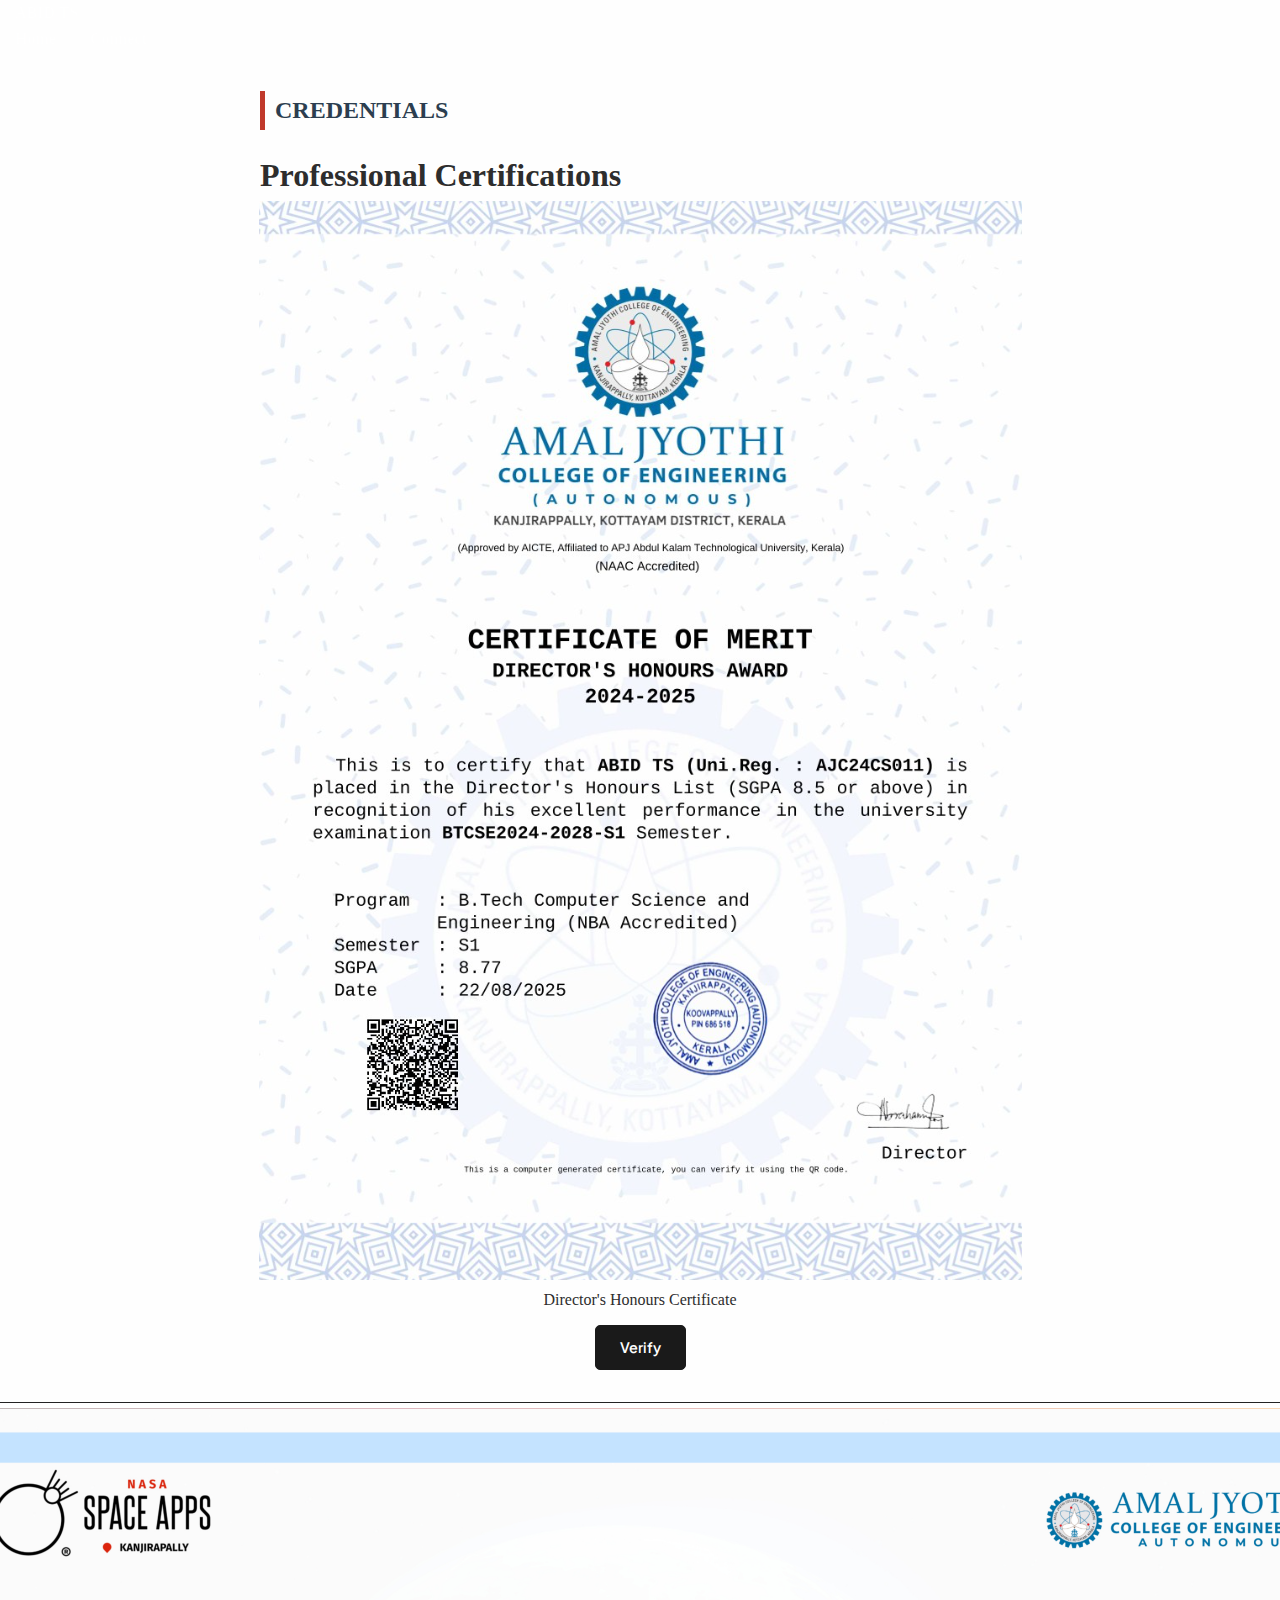
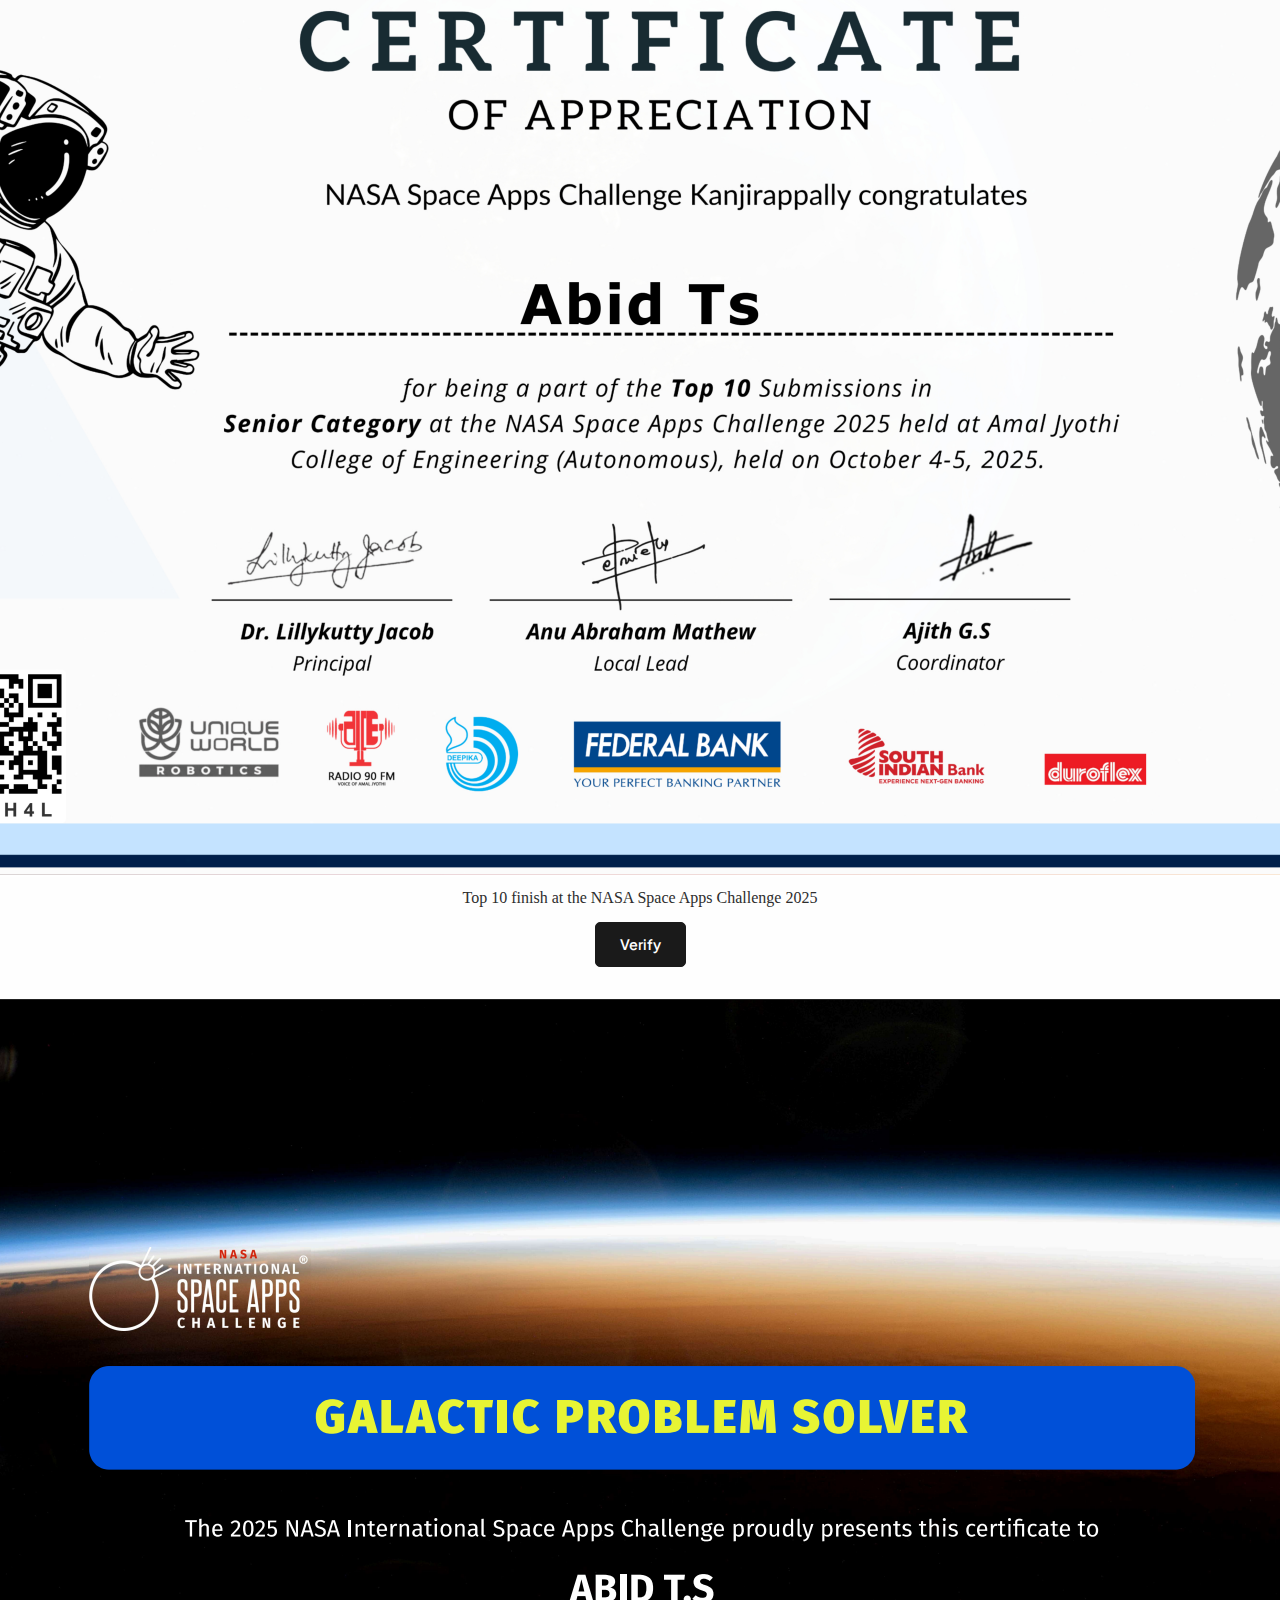
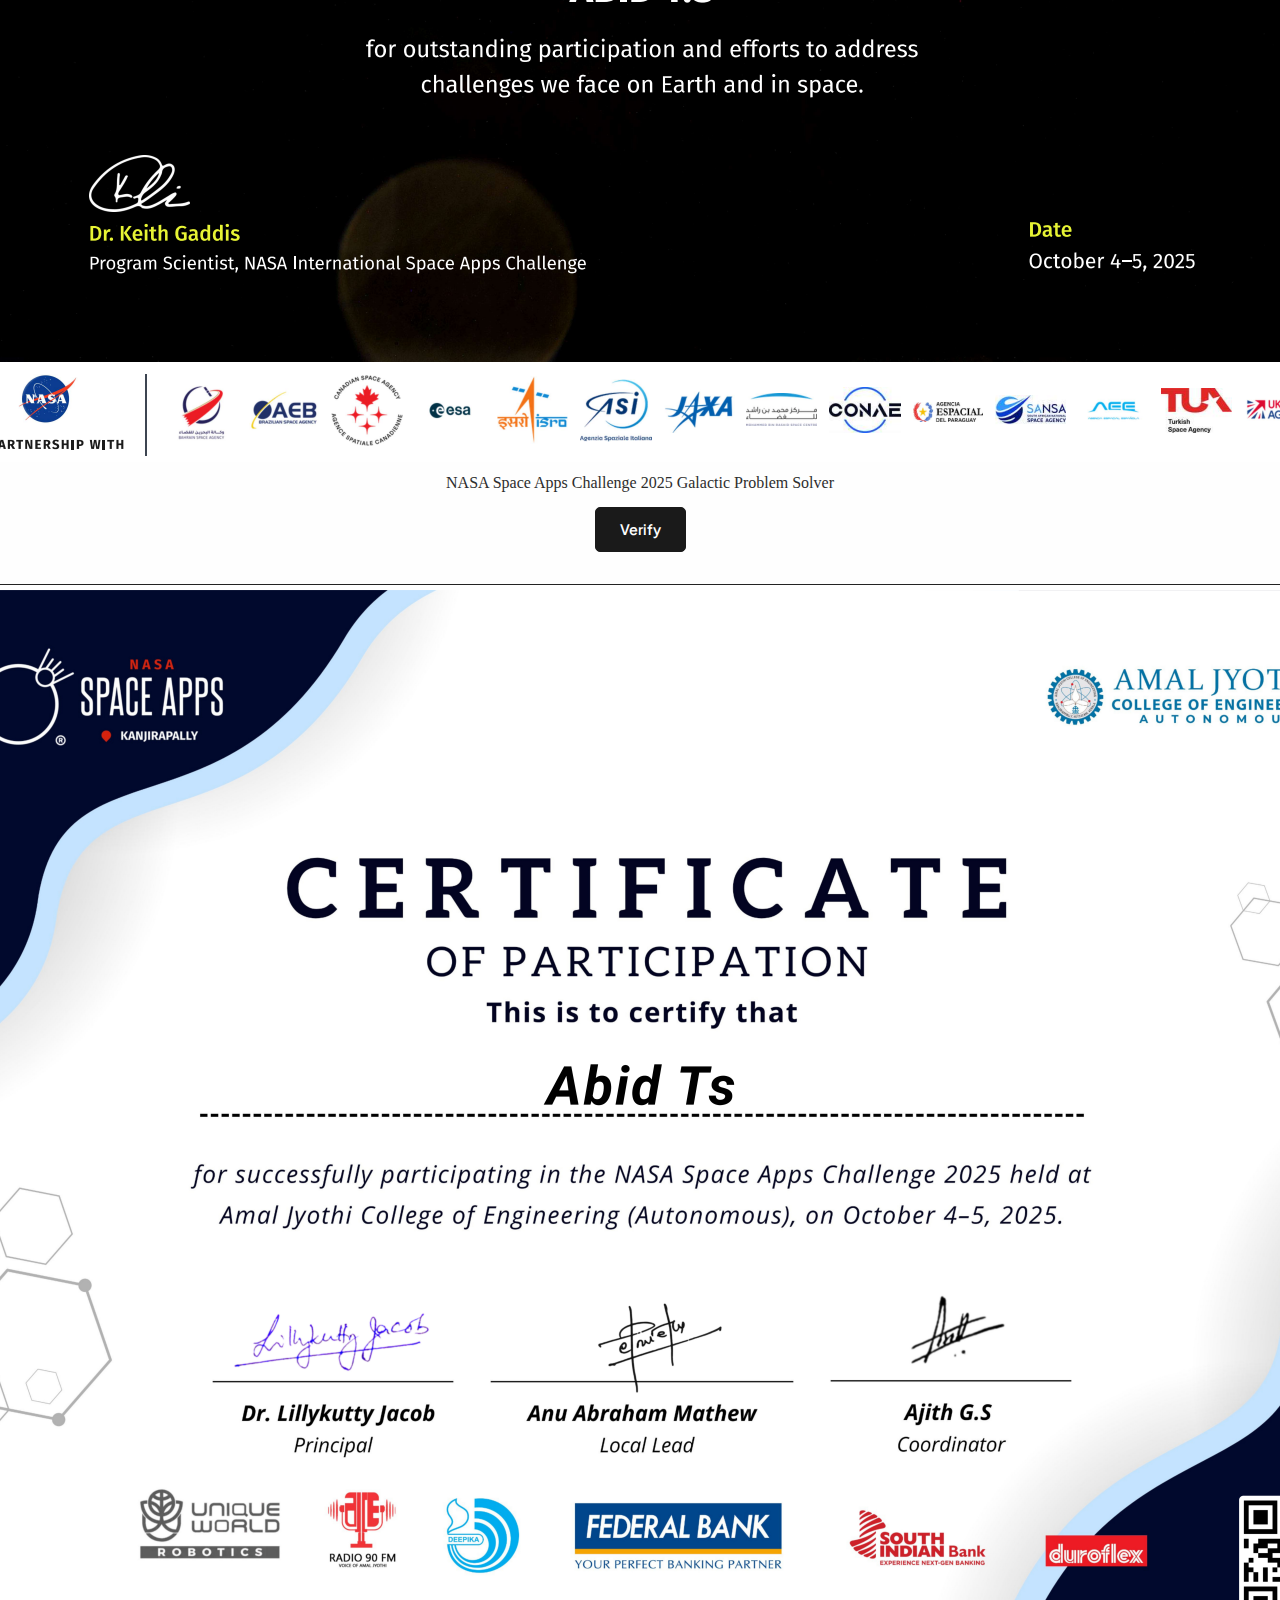
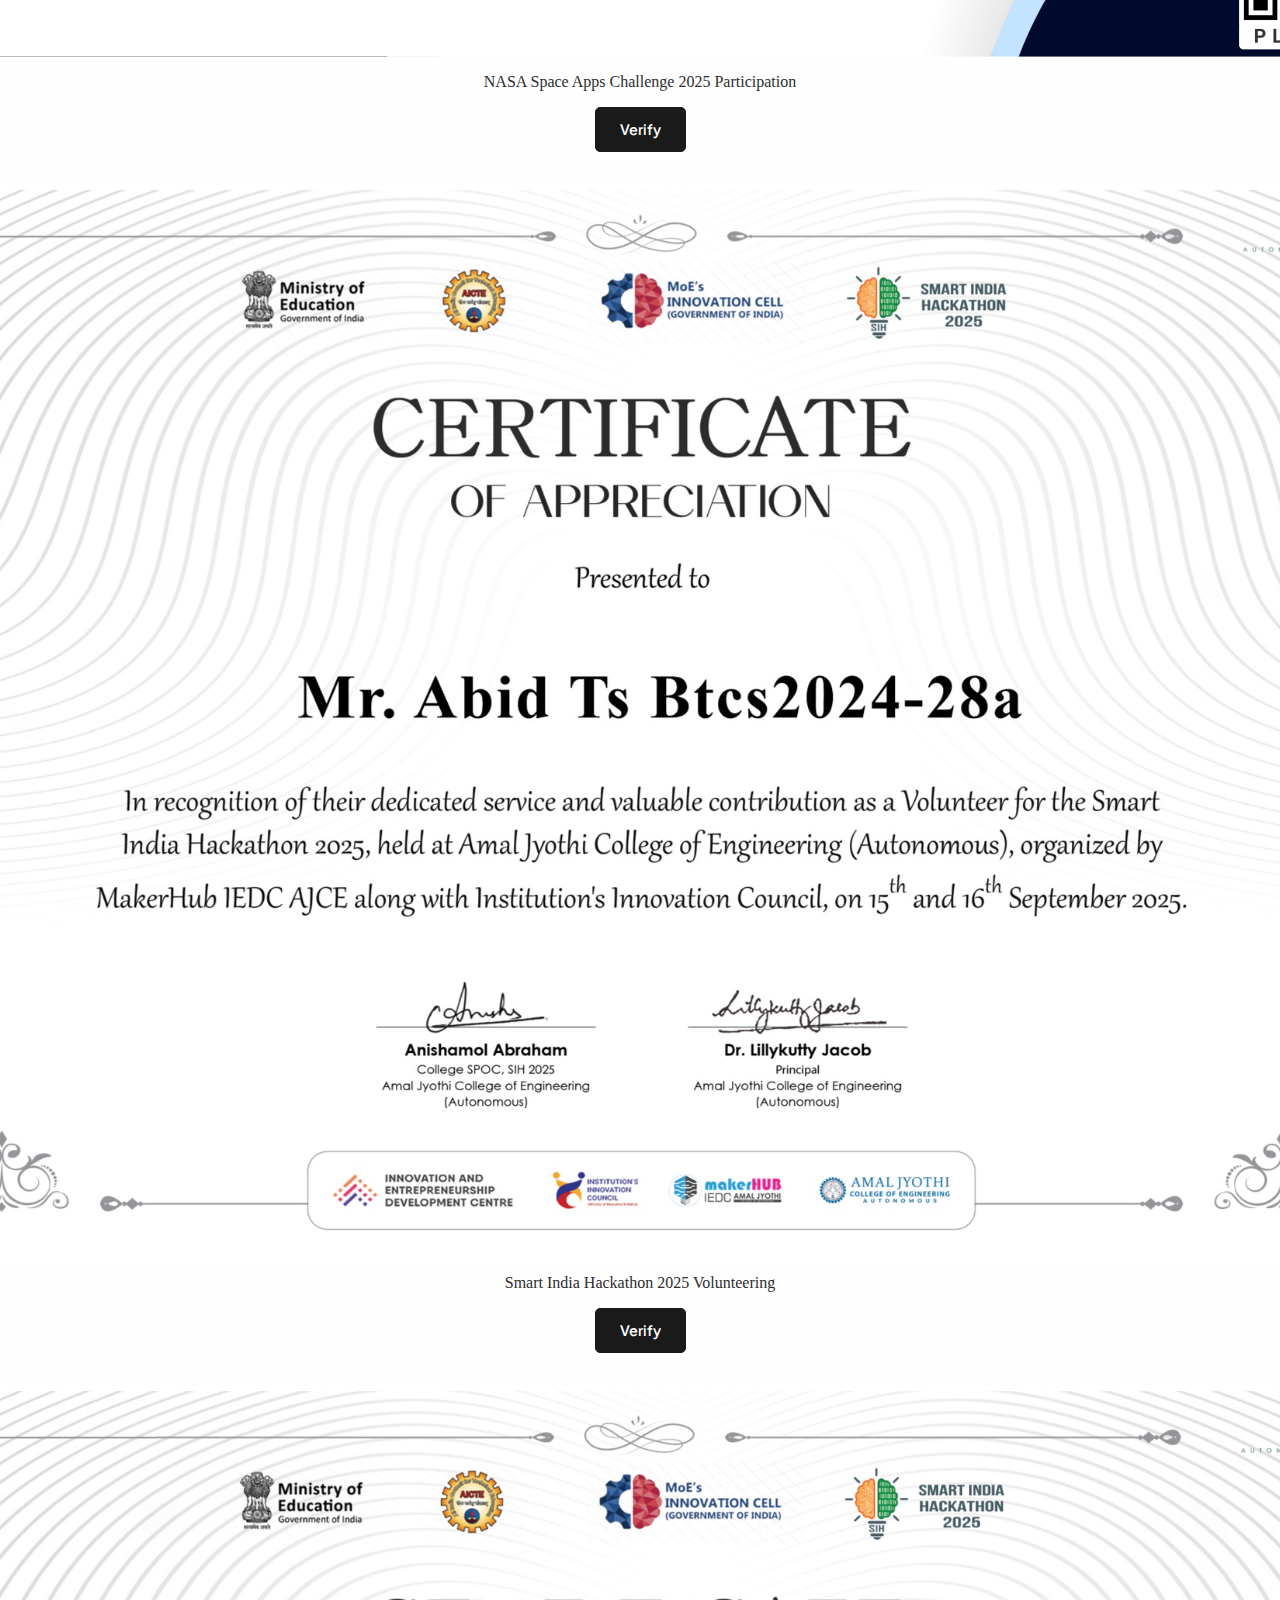
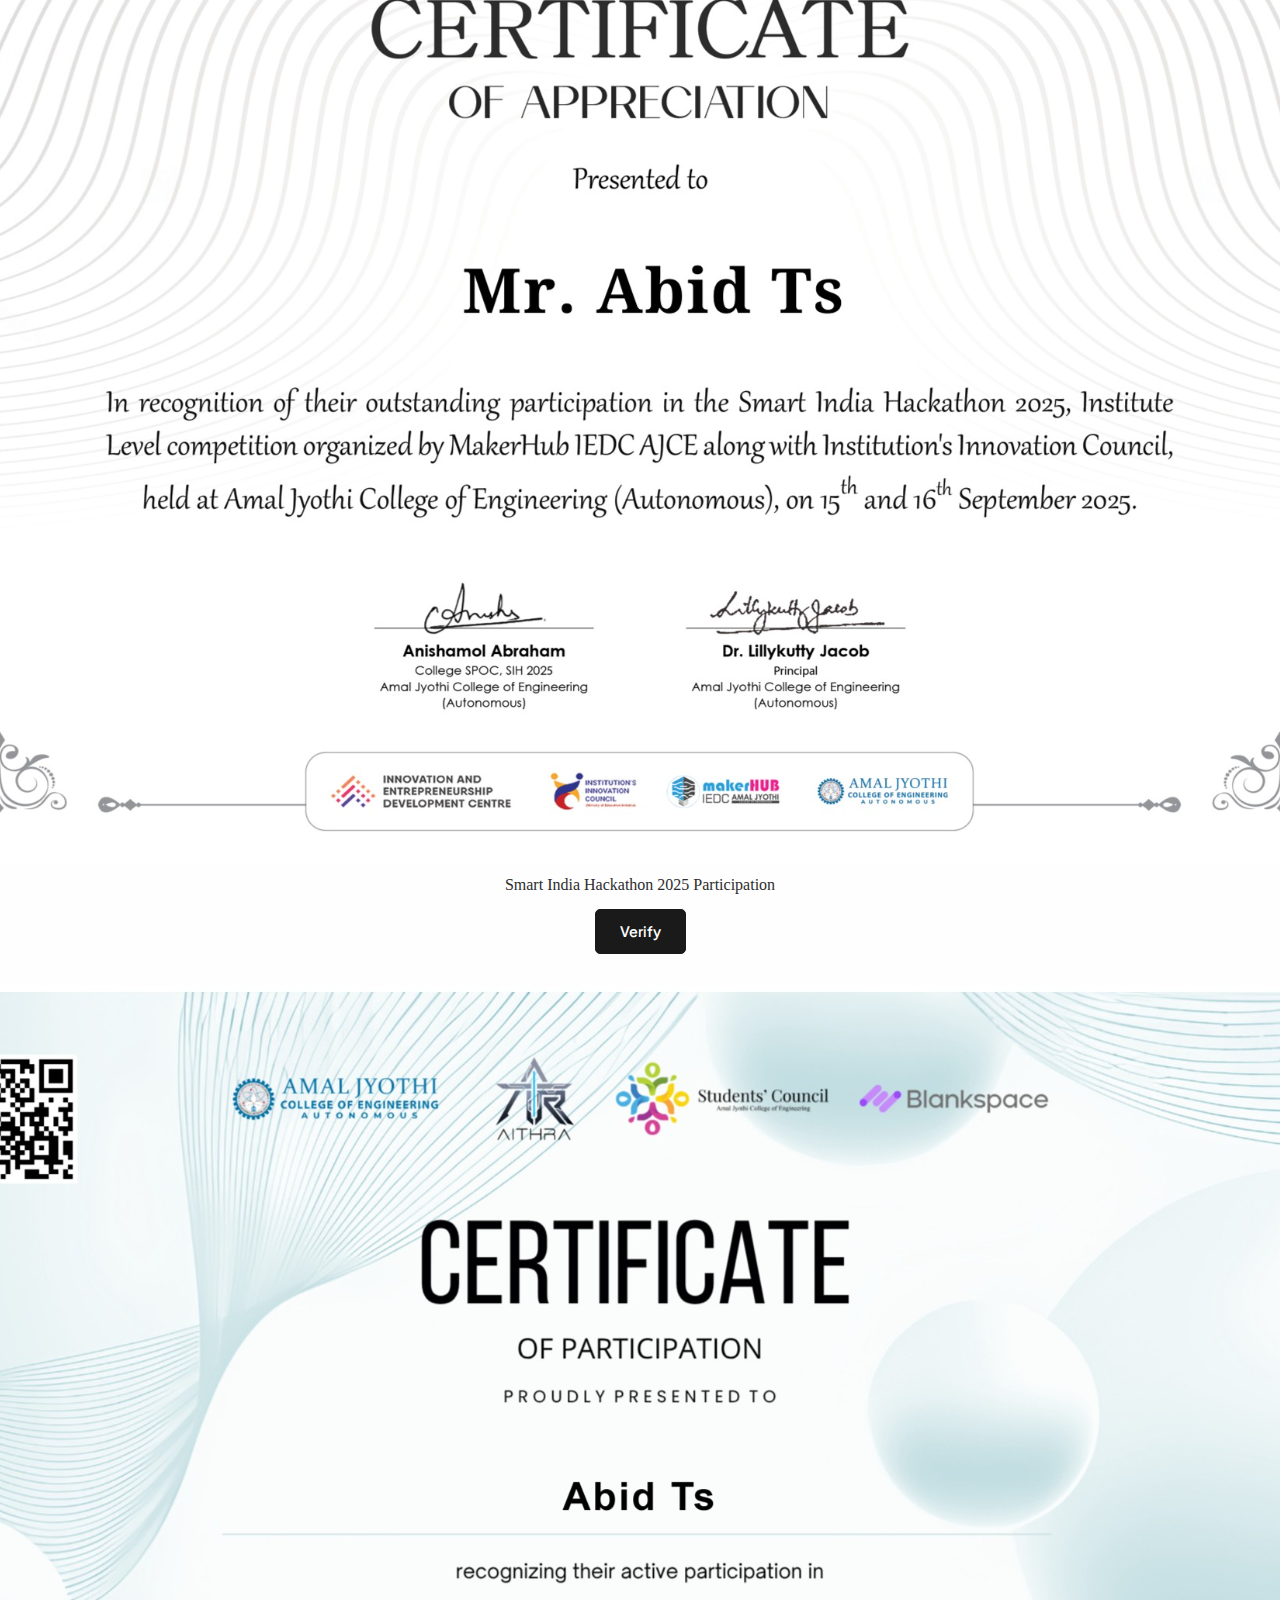
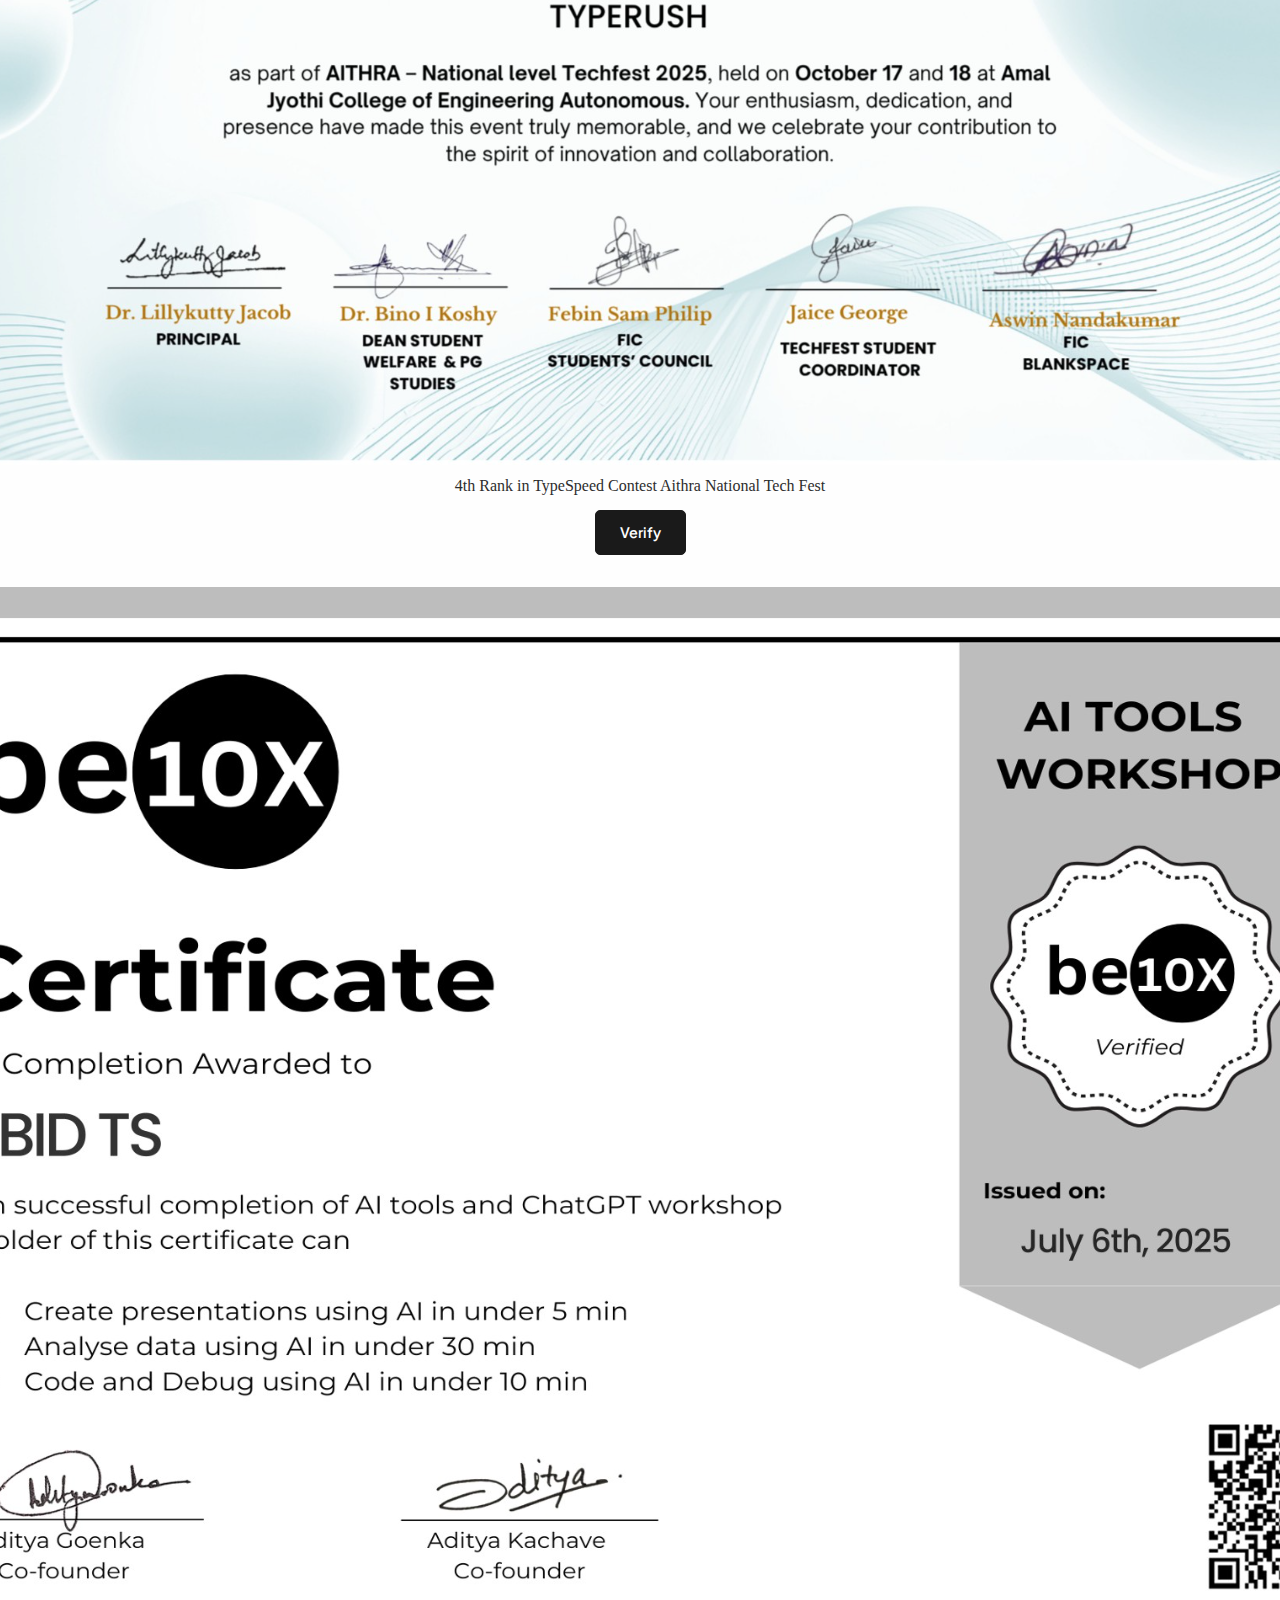
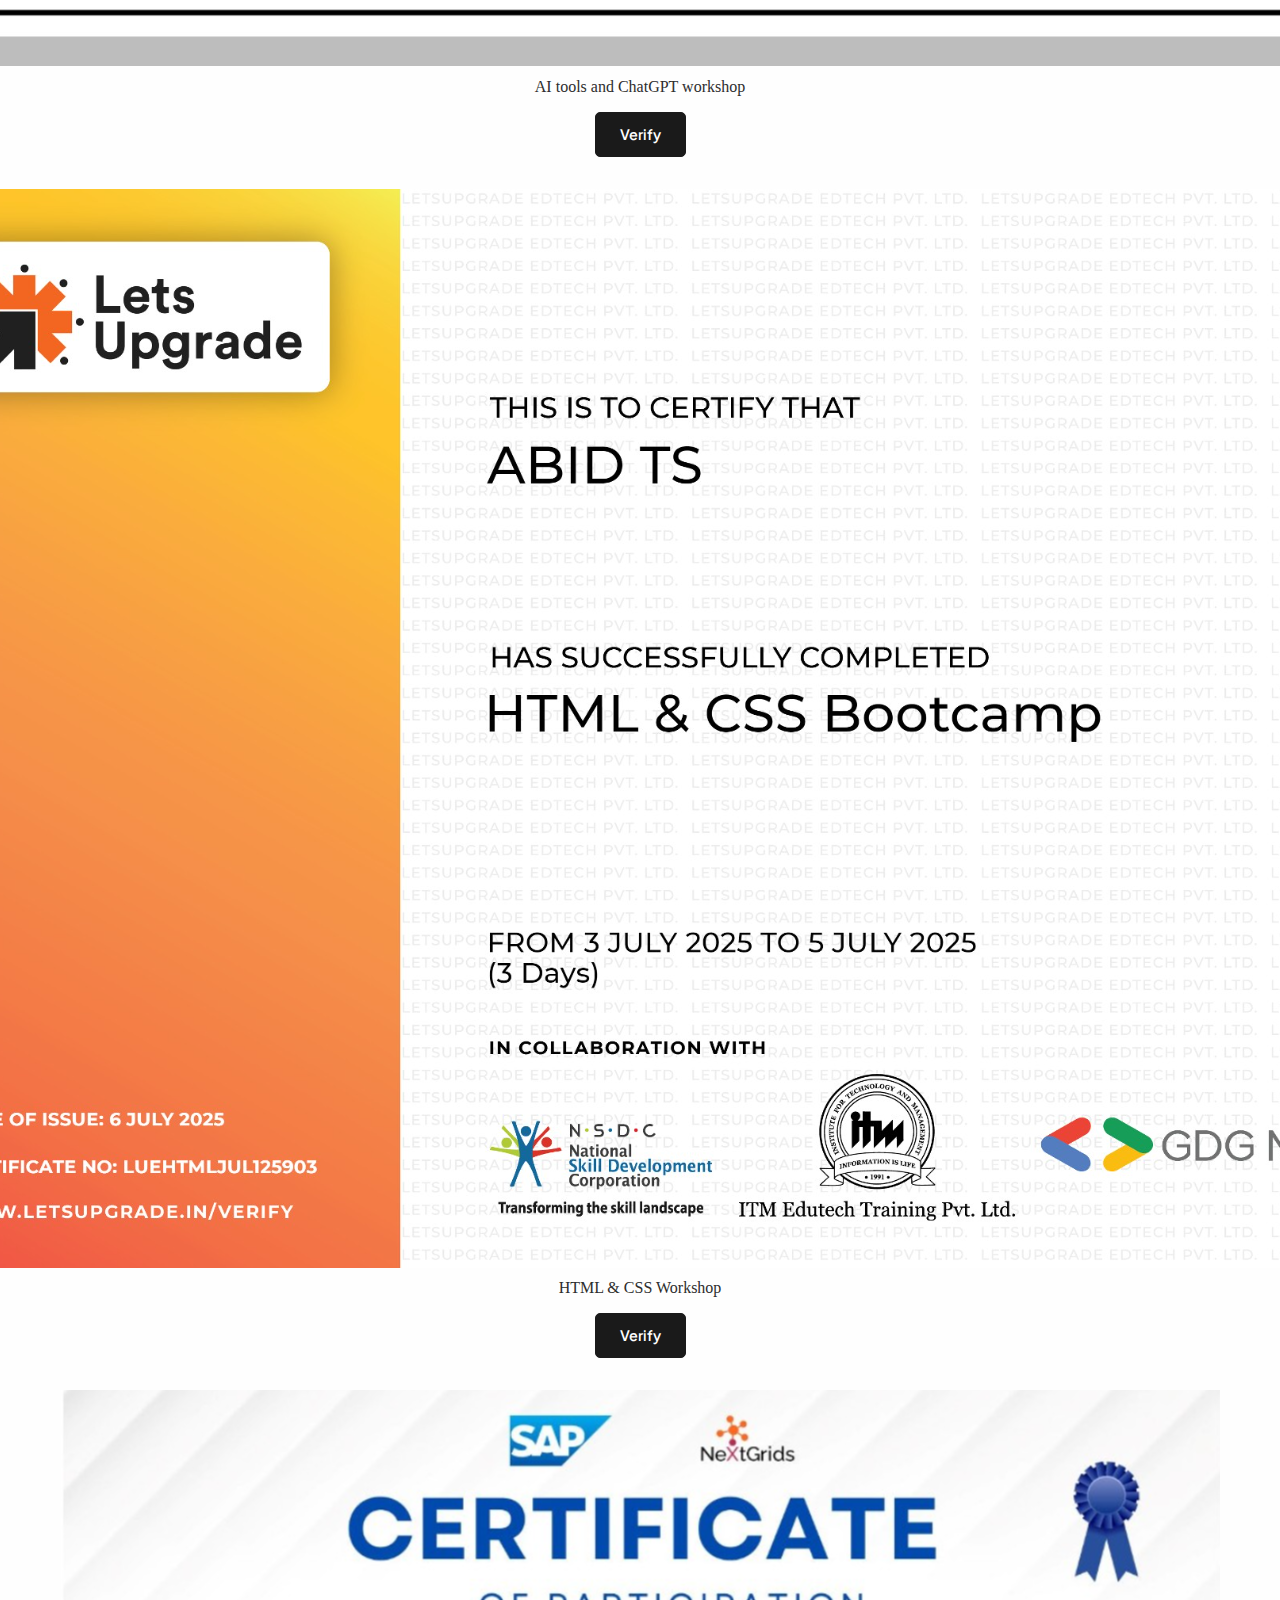
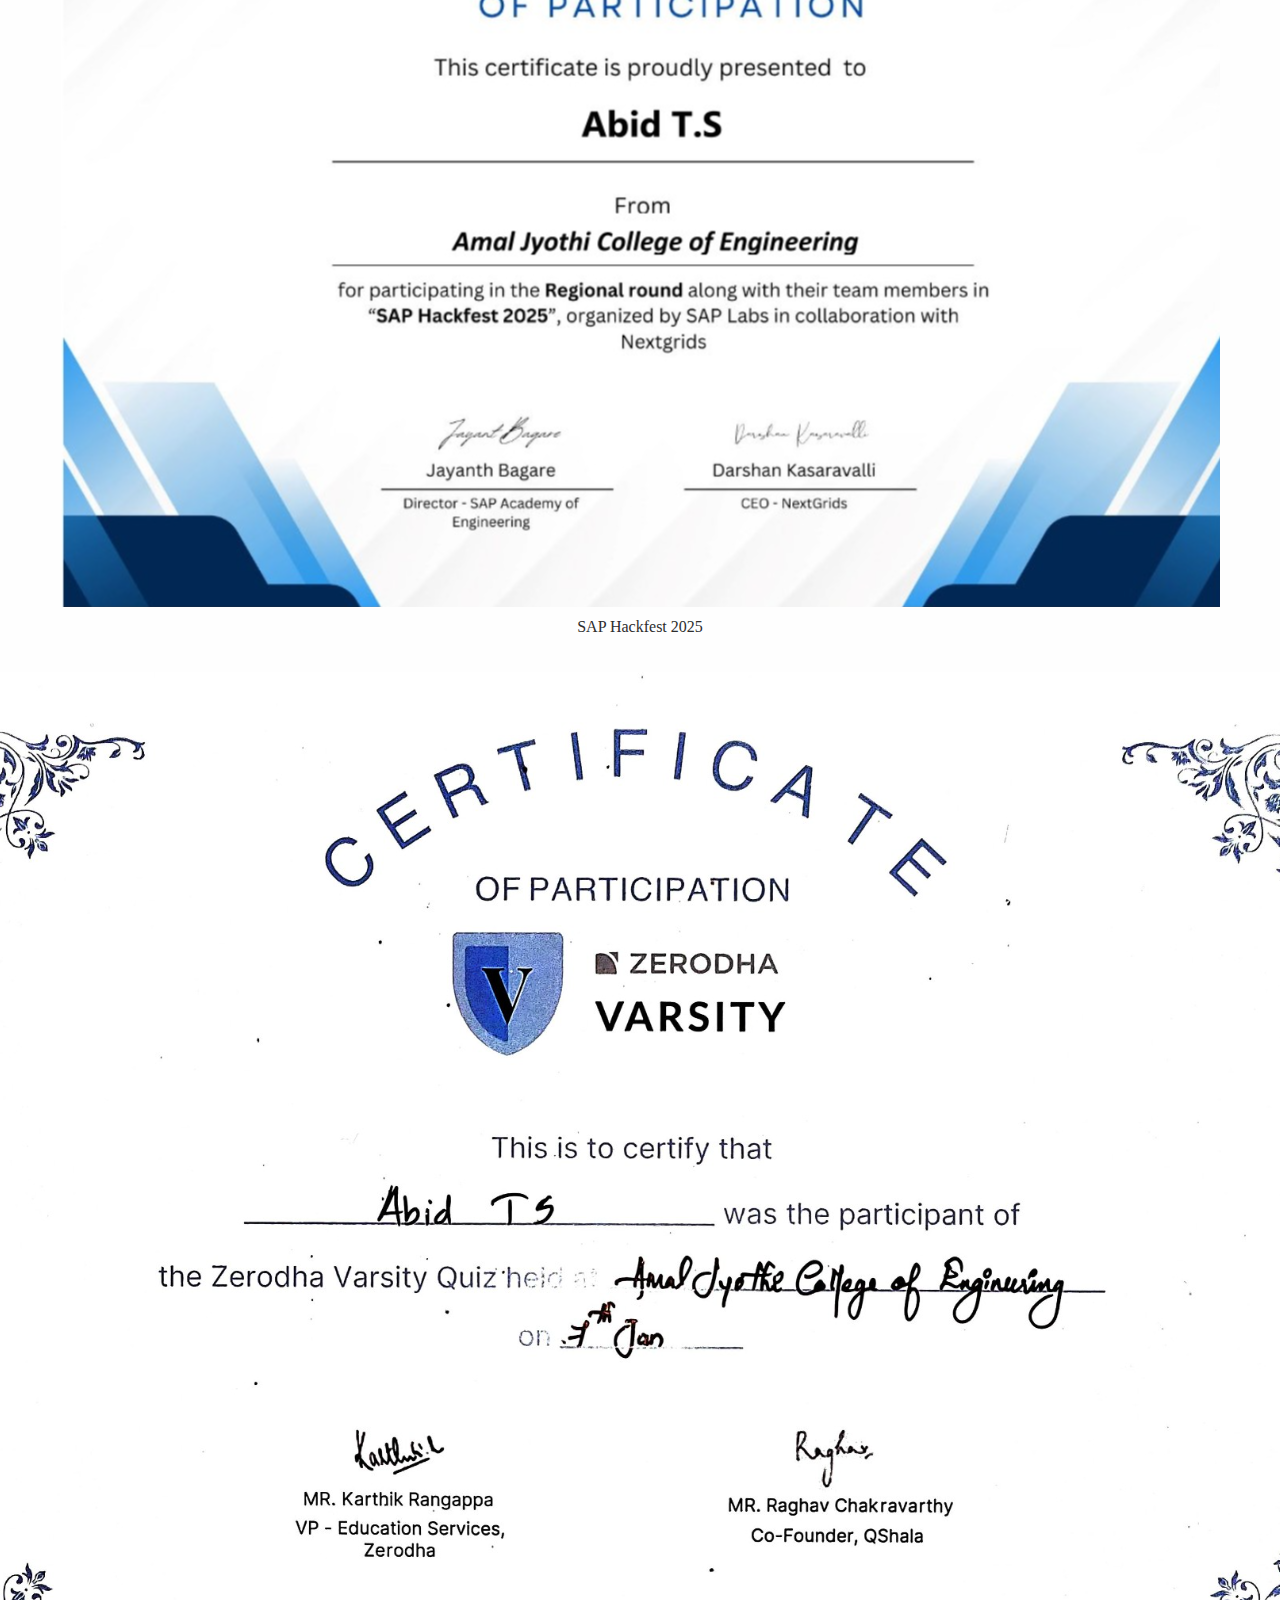
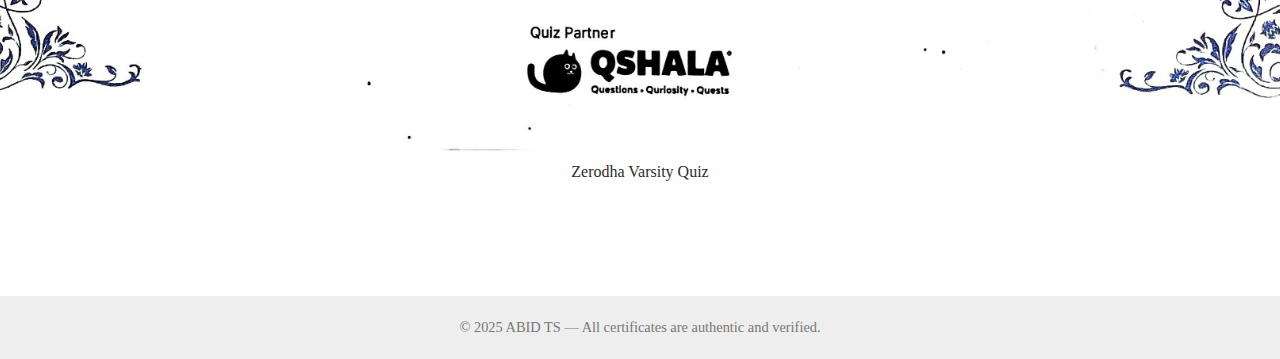
<file: certificates.html>
<!DOCTYPE html>
<html lang="en">
<head>
    <meta charset="UTF-8">
    <meta name="viewport" content="width=device-width, initial-scale=1.0">
    <title>Certificates | Abid TS</title>
    <link rel="stylesheet" href="style.css">
    <link href="https://fonts.googleapis.com/css2?family=Playfair+Display:ital,wght@0,700;0,900;1,700&family=Plus+Jakarta+Sans:wght@300;400;600;800&display=swap" rel="stylesheet">
    
    <style>
        /* ADDED CSS FOR VERIFY BUTTON */
        .verify-btn {
            display: inline-block;
            margin-top: 12px;
            padding: 10px 24px;
            background-color: #1a1a1a; /* Dark professional color */
            color: #ffffff;
            text-decoration: none;
            font-family: 'Plus Jakarta Sans', sans-serif;
            font-weight: 600;
            font-size: 0.9rem;
            border-radius: 5px;
            transition: all 0.3s ease;
            border: 1px solid #1a1a1a;
        }

        .verify-btn:hover {
            background-color: transparent;
            color: #1a1a1a;
            transform: translateY(-2px);
        }

        /* Helper to center the button in your grid item */
        .gallery-item {
            display: flex;
            flex-direction: column;
            align-items: center;
            text-align: center;
            /* Ensure you have some bottom spacing in your grid items */
            margin-bottom: 2rem; 
        }
    </style>
</head>
<body class="bg-light">

    <nav class="navbar">
        <div class="logo-container">
            <a href="index.html" class="logo">ABID  <span>TS</span></a>
        </div>
        <div class="nav-links">
            <a href="index.html">Home</a>
            <a href="index.html#contact" class="nav-cta">Connect</a>
        </div>
    </nav>

    <section class="section gallery-section">
        <div class="container">
            <h2 class="section-tag">CREDENTIALS</h2>
            <h1 class="large-text italic">Professional Certifications</h1>
            
            <div class="gallery-grid">
                
                <div class="gallery-item">
                    <div class="frame-container">
                        <img src="img/honours.png" alt="Director's Honours Certificate">
                    </div>
                    <p class="frame-label">Director's Honours Certificate</p>
                    <a href="https://www.aesajce.in/honourcertificate.php?id=aVN2dGNQdXhUa0lCM2IzaVIwNU42Zz09" class="verify-btn" target="_blank">Verify</a>
                </div>

                <div class="gallery-item">
                    <div class="frame-container">
                        <img src="img/nasa3.png" alt="Top 10 NASA Space Apps">
                    </div>
                    <p class="frame-label">Top 10 finish at the NASA Space Apps Challenge 2025</p>
                    <a href="https://events.amaljyothi.ac.in/verify/p7jh4l" class="verify-btn" target="_blank">Verify</a>
                </div>

                <div class="gallery-item">
                    <div class="frame-container">
                        <img src="img/nasa2.png" alt="NASA Galactic Problem Solver">
                    </div>
                    <p class="frame-label">NASA Space Apps Challenge 2025 Galactic Problem Solver</p>
                    <a href="https://www.spaceappschallenge.org/2025/find-a-team/starbugs/" class="verify-btn" target="_blank">Verify</a>
                </div>

                <div class="gallery-item">
                    <div class="frame-container">
                        <img src="img/nasa4.png" alt="NASA Galactic Problem Solver">
                    </div>
                    <p class="frame-label">NASA Space Apps Challenge 2025 Participation</p>
                    <a href="https://events.amaljyothi.ac.in/verify/pl95nj" class="verify-btn" target="_blank">Verify</a>
                </div>

                <div class="gallery-item">
                    <div class="frame-container">
                        <img src="img/sihv.png" alt="SIH 2025 Volunteering">
                    </div>
                    <p class="frame-label">Smart India Hackathon 2025 Volunteering</p>
                    <a href="https://events.amaljyothi.ac.in/verify/F8IUK6" class="verify-btn" target="_blank">Verify</a>
                </div>

                <div class="gallery-item">
                    <div class="frame-container">
                        <img src="img/sihp.png" alt="SIH 2025 Participation">
                    </div>
                    <p class="frame-label">Smart India Hackathon 2025 Participation</p>
                    <a href="https://events.amaljyothi.ac.in/verify/9up97h" class="verify-btn" target="_blank">Verify</a>
                </div>

                <div class="gallery-item">
                    <div class="frame-container">
                        <img src="img/typerush.png" alt="TypeSpeed Contest">
                    </div>
                    <p class="frame-label">4th Rank in TypeSpeed Contest Aithra National Tech Fest</p>
                    <a href="https://events.amaljyothi.ac.in/verify/g47wko" class="verify-btn" target="_blank">Verify</a>
                </div>

                <div class="gallery-item">
                    <div class="frame-container">
                        <img src="img/aitools.png" alt="AI Tools Workshop">
                    </div>
                    <p class="frame-label">AI tools and ChatGPT workshop</p>
                    <a href="https://certx.in/certificate/0270772f-3809-4400-b29b-1e1c61cd0997489525" class="verify-btn" target="_blank">Verify</a>
                </div>

                <div class="gallery-item">
                    <div class="frame-container">
                        <img src="img/html.png" alt="HTML Workshop">
                    </div>
                    <p class="frame-label">HTML & CSS Workshop</p>
                    <a href="https://verify.letsupgrade.in/certificate/LUEHTMLJUL125903" class="verify-btn" target="_blank">Verify</a>
                </div>

                <div class="gallery-item">
                    <div class="frame-container">
                        <img src="img/zap.png" alt="SAP Hackfest">
                    </div>
                    <p class="frame-label">SAP Hackfest 2025</p>
                </div>

                <div class="gallery-item">
                    <div class="frame-container">
                        <img src="img/zerodha.png" alt="Zerodha Quiz">
                    </div>
                    <p class="frame-label">Zerodha Varsity Quiz</p>
                </div>

            </div>
        </div>
    </section>

    <footer class="mini-footer">
        <div class="container">
            <p>© 2025 ABID TS — All certificates are authentic and verified.</p>
        </div>
    </footer>

</body>
</html>
</file>
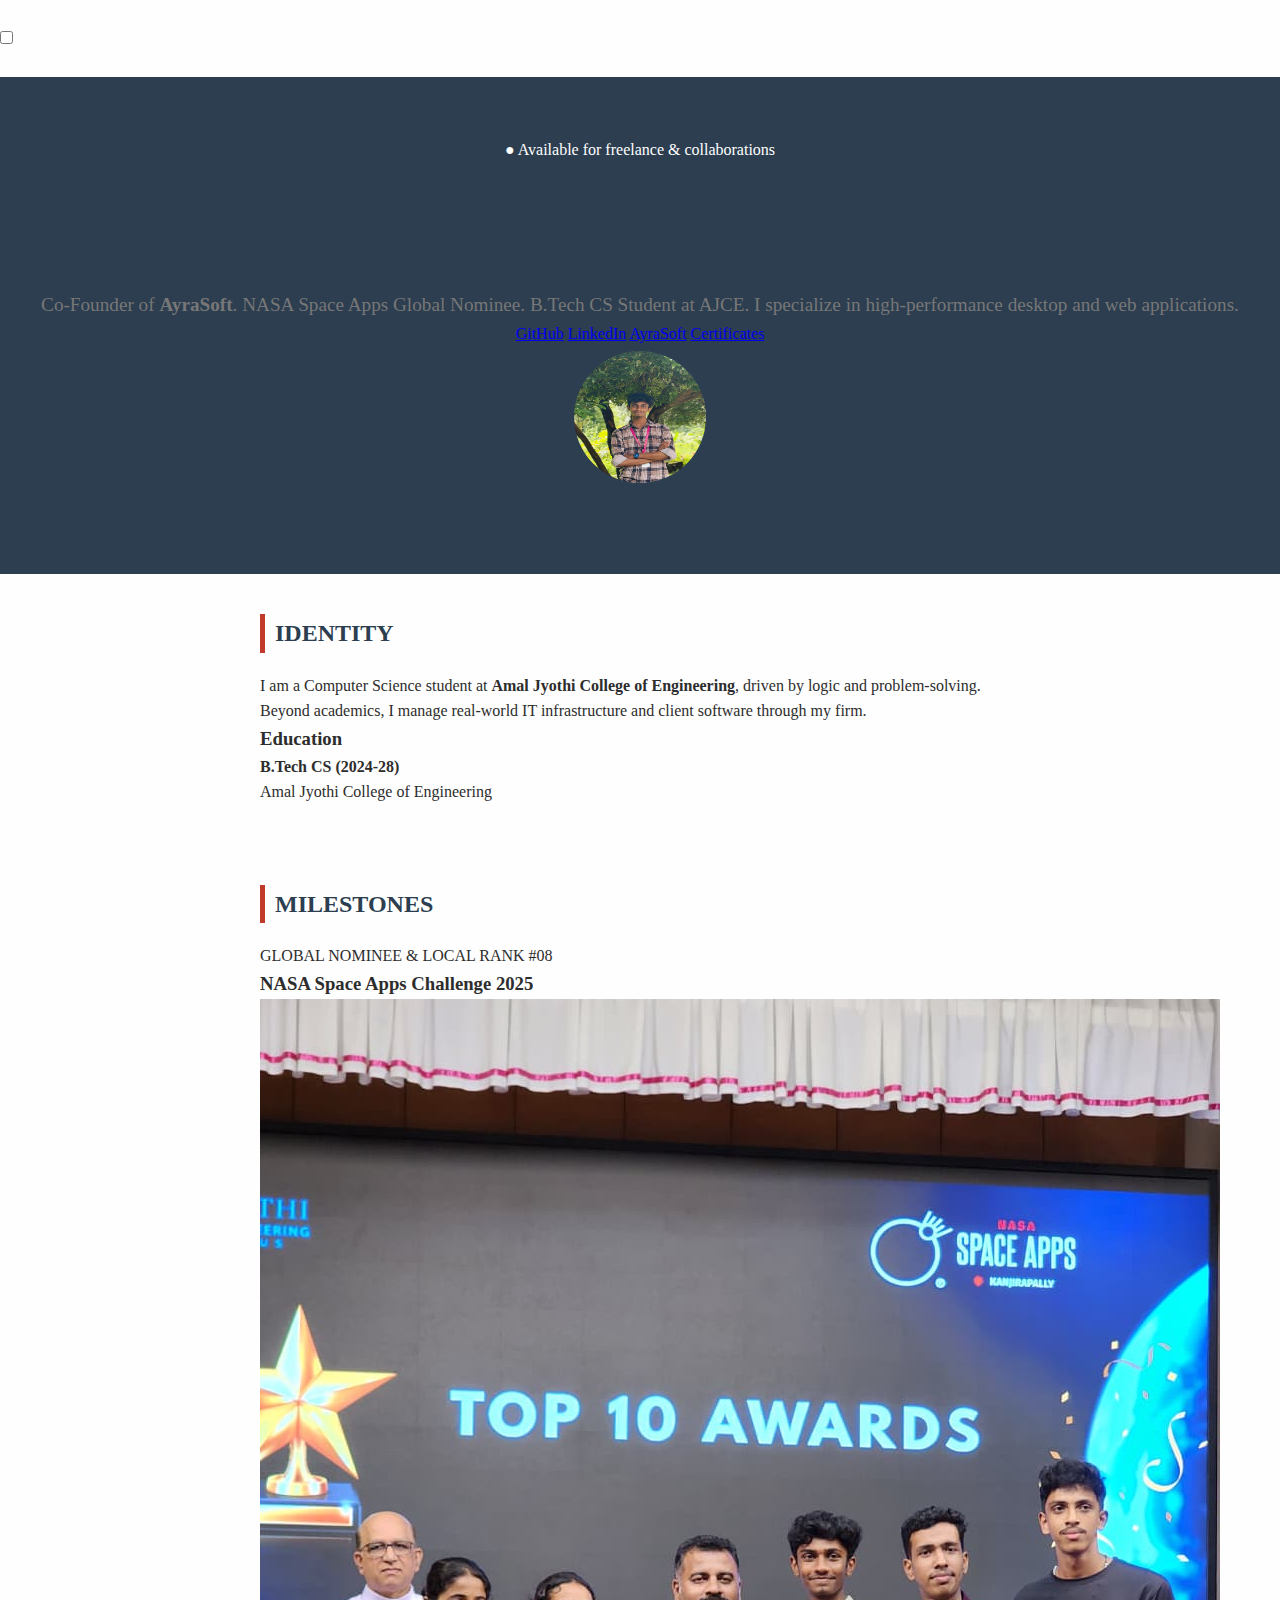
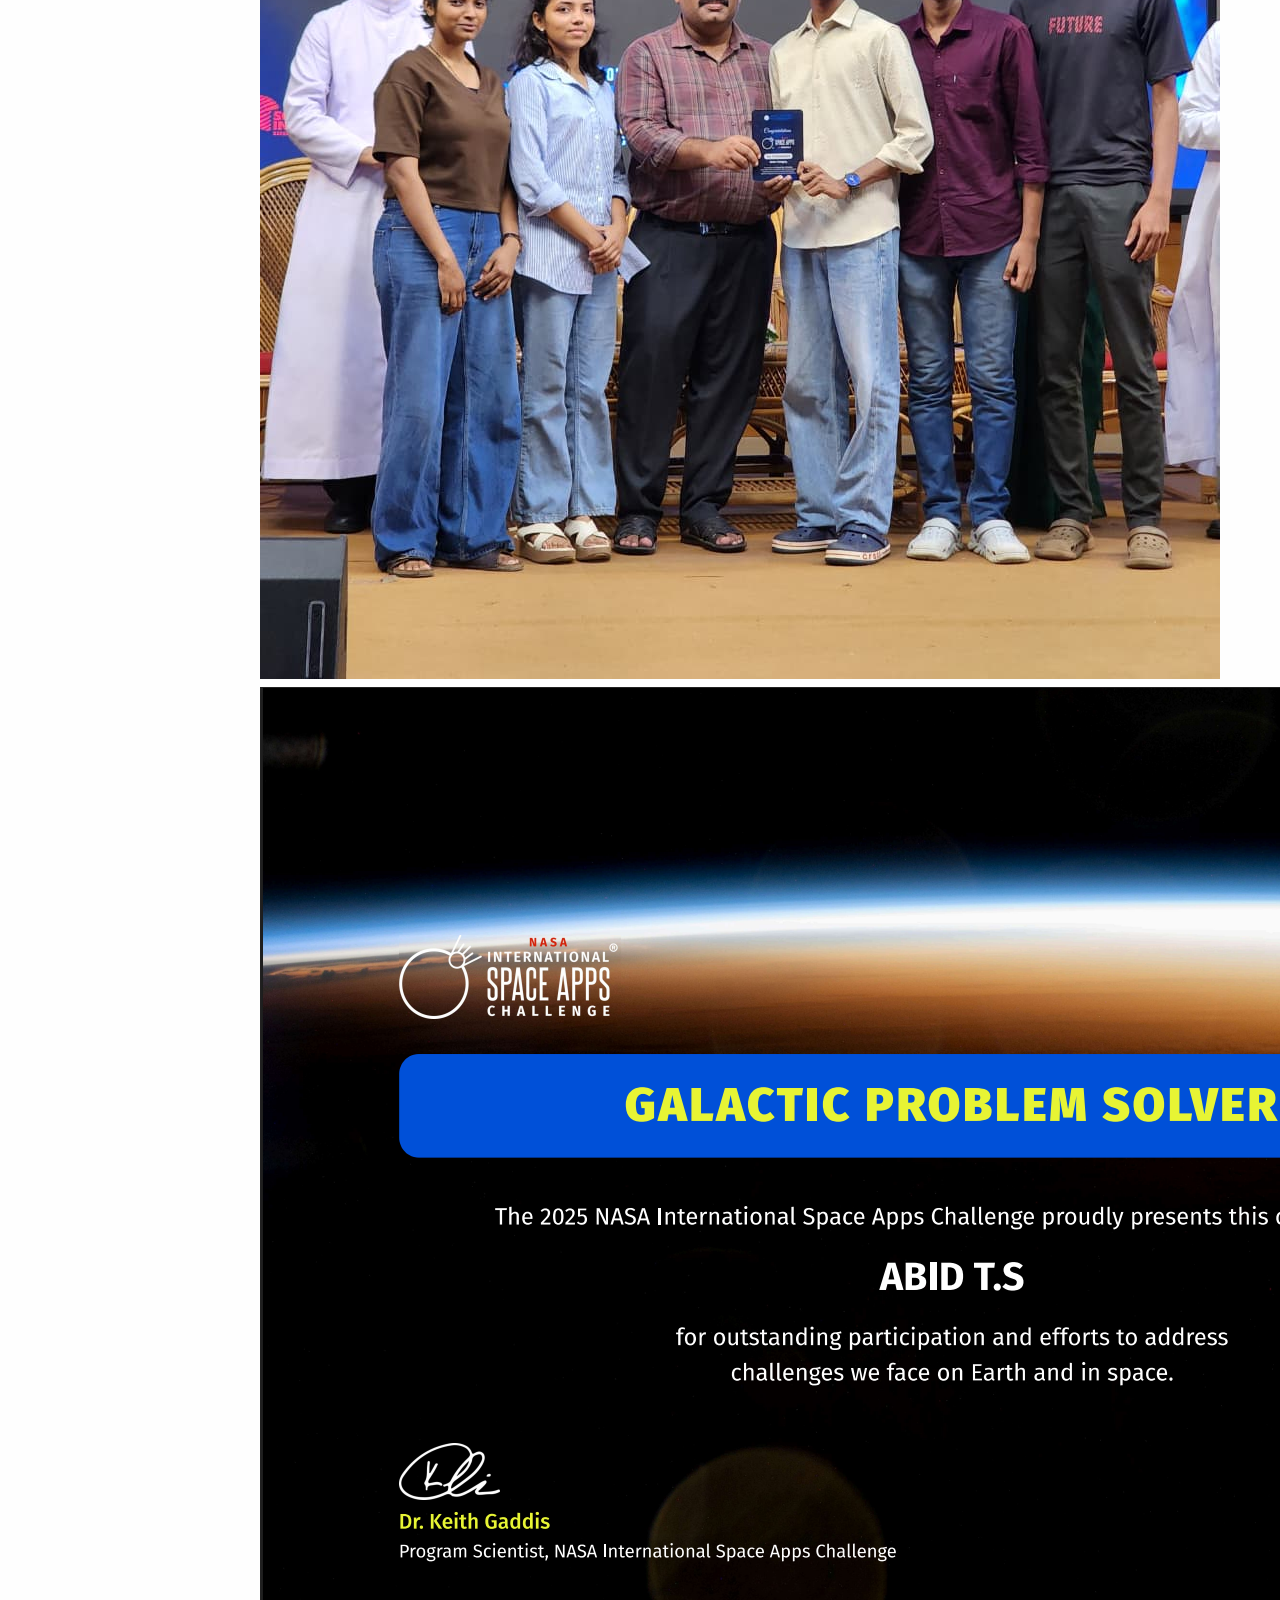
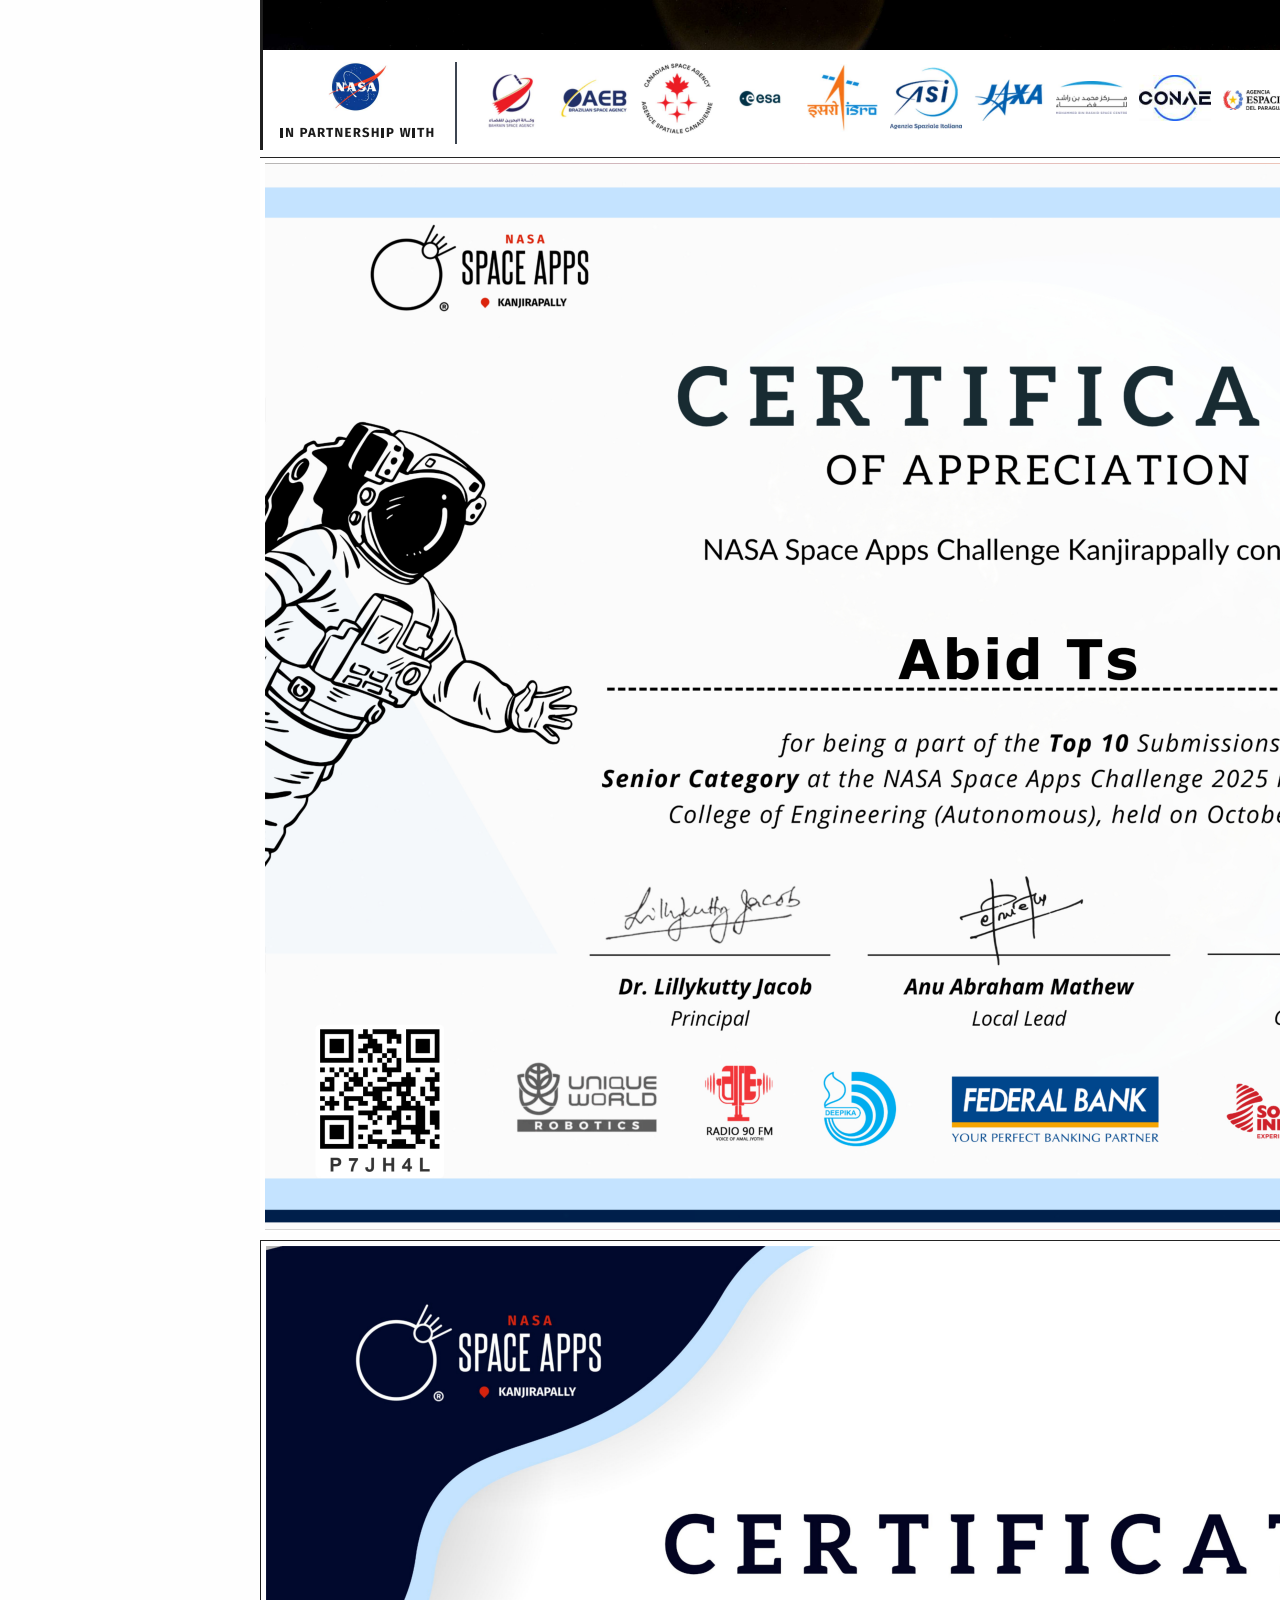
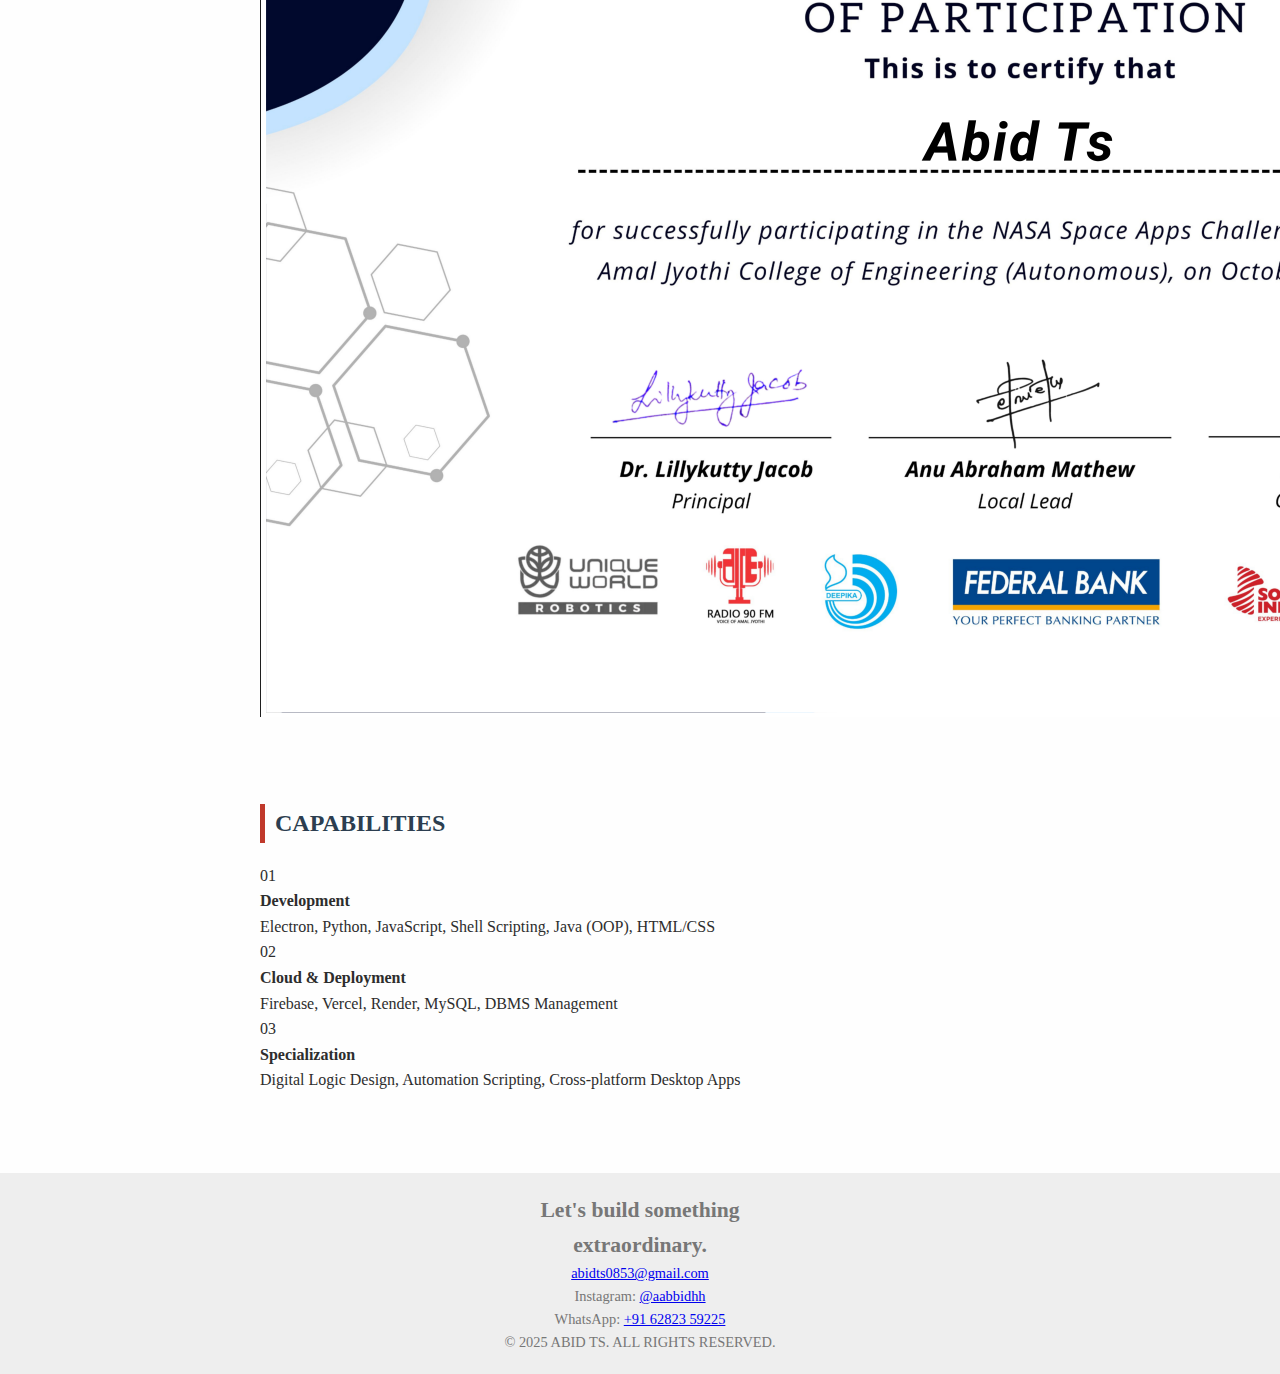
<file: og.html>
<!DOCTYPE html>
<html lang="en">
<head>
    <meta charset="UTF-8">
    <meta name="viewport" content="width=device-width, initial-scale=1.0">
    <title>Abid TS | Software Engineer & Entrepreneur</title>
    <link rel="stylesheet" href="style.css">
    <link href="https://fonts.googleapis.com/css2?family=Playfair+Display:ital,wght@0,700;0,900;1,700&family=Plus+Jakarta+Sans:wght@300;400;600;800&display=swap" rel="stylesheet">
</head>
<body>

    <nav class="navbar">
        <div class="logo-container">
            <a href="index.html" class="logo">ABID <span>TS</span></a>
        </div>
        
        <input type="checkbox" id="nav-check">
        <label for="nav-check" class="nav-toggler">
            <span></span>
        </label>

        <div class="nav-links">
            <a href="#about">About</a>
            <a href="#achievements">NASA Milestones</a>
            <a href="certificates.html">Other Certificates</a>
            <a href="#tech">Tech Stack</a>
            <a href="#contact" class="nav-cta">Connect</a>
        </div>
    </nav>

    <header class="hero">
        <div class="hero-wrapper">
            <div class="hero-content">
                <div class="status-pill">● Available for freelance & collaborations</div>
                <h1>Engineering <br><span class="italic">Innovation.</span></h1>
                <p class="hero-description">
                    Co-Founder of <strong>AyraSoft</strong>. NASA Space Apps Global Nominee. 
                    B.Tech CS Student at AJCE. I specialize in high-performance 
                    desktop and web applications.
                </p>
                <div class="hero-btns">
                    <a href="https://github.com/abid0853" target="_blank" class="btn-primary">GitHub</a>
                    <a href="https://www.linkedin.com/in/abidts/" target="_blank" class="btn-primary">LinkedIn</a>
                    <a href="https://ayrasoft.vercel.app" target="_blank" class="btn-primary">AyraSoft</a>
                    <a href="certificates.html" class="btn-primary">Certificates</a>
                </div>
            </div>
            <div class="hero-image-area">
                <div class="image-frame">
                    <img src="img/profile.jpg" alt="Abid TS">
                </div>
            </div>
        </div>
    </header>

    <section id="about" class="section">
        <div class="container">
            <h2 class="section-tag">IDENTITY</h2>
            <div class="about-grid">
                <p class="large-text">
                    I am a Computer Science student at <strong>Amal Jyothi College of Engineering</strong>, 
                    driven by logic and problem-solving. Beyond academics, I manage real-world 
                    IT infrastructure and client software through my firm.
                </p>
                <div class="edu-card">
                    <h3>Education</h3>
                    <div class="edu-item">
                        <p><strong>B.Tech CS (2024-28)</strong></p>
                        <p class="school">Amal Jyothi College of Engineering</p>
                    </div>
                </div>
            </div>
        </div>
    </section>

    <section id="achievements" class="section dark">
        <div class="container">
            <h2 class="section-tag">MILESTONES</h2>
            <div class="main-achievement">
                <span class="rank-badge">GLOBAL NOMINEE & LOCAL RANK #08</span>
                <h3>NASA Space Apps Challenge 2025</h3>
            </div>
            <div class="certificate-grid">
                <div class="cert-item"><img src="img/nasa1.jpg" alt="NASA Local Rank #08"></div>
                <div class="cert-item"><img src="img/nasa2.png" alt="NASA Local Rank Certificate"></div>
                <div class="cert-item"><img src="img/nasa3.png" alt="Development Achievement"></div>
                <div class="cert-item"><img src="img/nasa4.png" alt="Academic Excellence"></div>
            </div>
        </div>
    </section>

    <section id="tech" class="section">
        <div class="container">
            <h2 class="section-tag">CAPABILITIES</h2>
            <div class="tech-grid">
                <div class="tech-box">
                    <div class="box-number">01</div>
                    <h4>Development</h4>
                    <p>Electron, Python, JavaScript, Shell Scripting, Java (OOP), HTML/CSS</p>
                </div>
                <div class="tech-box">
                    <div class="box-number">02</div>
                    <h4>Cloud & Deployment</h4>
                    <p>Firebase, Vercel, Render, MySQL, DBMS Management</p>
                </div>
                <div class="tech-box">
                    <div class="box-number">03</div>
                    <h4>Specialization</h4>
                    <p>Digital Logic Design, Automation Scripting, Cross-platform Desktop Apps</p>
                </div>
            </div>
        </div>
    </section>

    <footer id="contact">
        <div class="footer-container">
            <h2>Let's build something <br>extraordinary.</h2>
            <a href="mailto:abidts0853@gmail.com" class="email-big">abidts0853@gmail.com</a>
            
            <div class="footer-meta">
                <div class="meta-left">
                    <p>Instagram: <a href="https://www.instagram.com/aabbidhh/">@aabbidhh</a></p>
                    <p>WhatsApp: <a href="https://wa.me/916282359225">+91 62823 59225</a></p>
                </div>
                <div class="meta-right">
                    <p>© 2025 ABID TS. ALL RIGHTS RESERVED.</p>
                </div>
            </div>
        </div>
    </footer>

</body>
</html>
</file>
<file: style.css>
:root {
  --primary-color: #2c3e50;
  --accent-color: #c0392b;
  --bg-color: #fefefe;
  --text-color: #2d2d2d;
  --muted-color: #777;
}

* {
  margin: 0;
  padding: 0;
  box-sizing: border-box;
}

body {
  font-family: 'Georgia', serif;
  background-color: var(--bg-color);
  color: var(--text-color);
  line-height: 1.6;
}

header {
  background: var(--primary-color);
  color: white;
  padding: 20px 40px;
  text-align: center;
}

nav a {
  color: white;
  margin: 0 15px;
  text-decoration: none;
  font-weight: bold;
}

nav a:hover {
  color: var(--accent-color);
}

.hero {
  text-align: center;
  padding: 60px 20px;
}

.hero img {
  width: 140px;
  height: 140px;
  border-radius: 50%;
  margin-bottom: 20px;
  border: 4px solid var(--primary-color);
}

.hero h1 {
  font-size: 2.5rem;
  color: var(--primary-color);
}

.hero p {
  font-size: 1.2rem;
  color: var(--muted-color);
}

.section {
  padding: 40px 20px;
  max-width: 800px;
  margin: auto;
}

.section h2 {
  border-left: 5px solid var(--accent-color);
  padding-left: 10px;
  margin-bottom: 20px;
  color: var(--primary-color);
}

ul {
  padding-left: 20px;
}

.contact-icons {
  display: flex;
  justify-content: center;
  gap: 20px;
  margin-top: 20px;
  font-size: 1.5rem;
}

.contact-icons a {
  color: var(--primary-color);
}

.contact-icons a:hover {
  color: var(--accent-color);
}

footer {
  text-align: center;
  padding: 20px;
  font-size: 0.9rem;
  background: #eee;
  color: var(--muted-color);
  margin-top: 40px;
}
</file>
